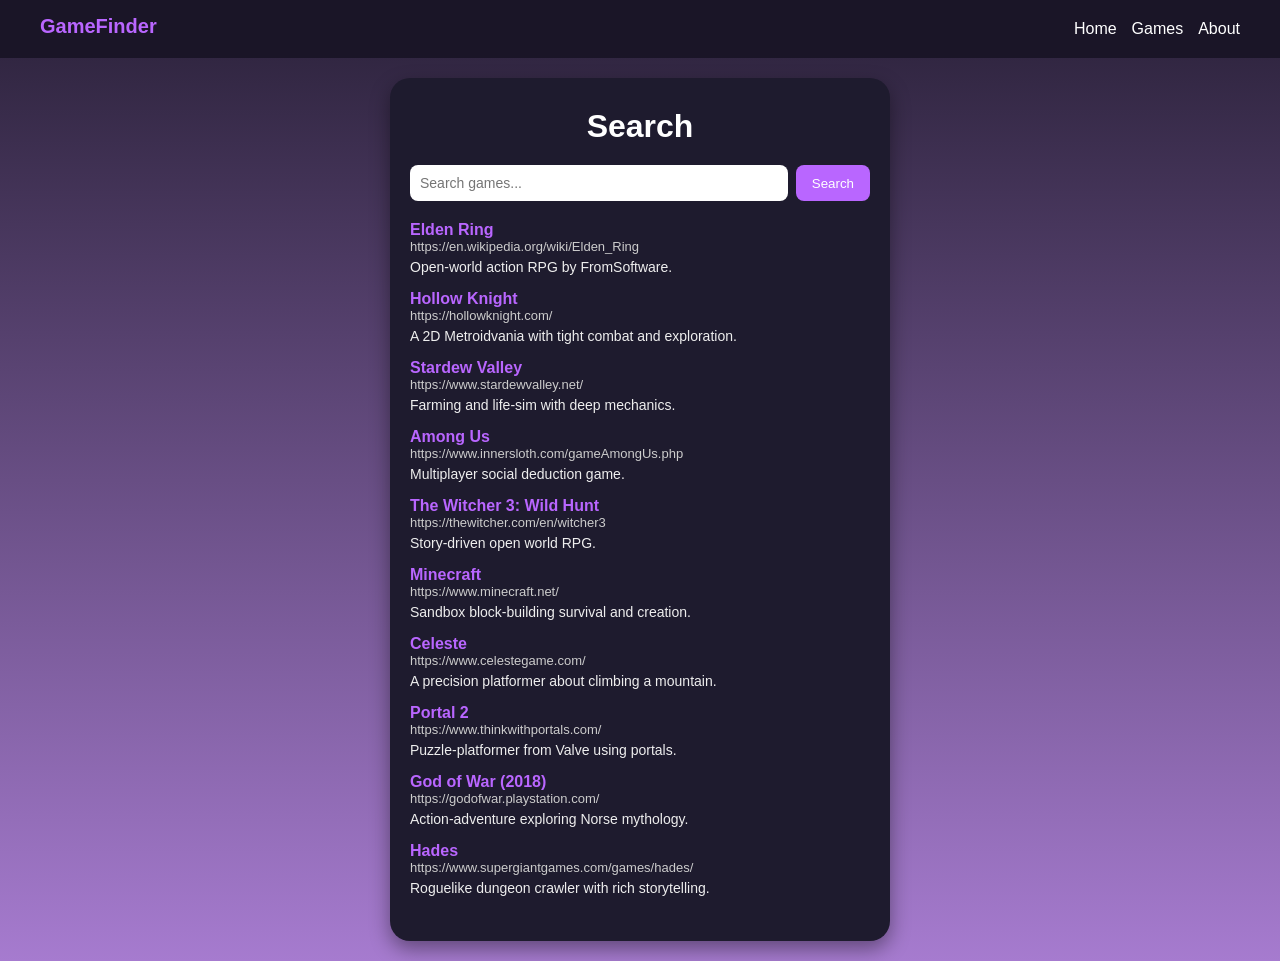
<file: index.csr.html>
<!doctype html>
<html lang="en" data-beasties-container="">
<head><base href="https://HannahP9.github.io/PALOT_APPDEV1_MG_SEARCH/">
  <meta charset="utf-8">
  <title>APPDEV1_MG_SEARCH</title>
  <meta name="viewport" content="width=device-width, initial-scale=1">
<style>*{margin:0;padding:0;box-sizing:border-box;font-family:Arial,sans-serif}body{background:linear-gradient(to bottom,#2a2139,#a67bcf);color:#fff;min-height:100vh;display:flex;flex-direction:column}</style><link rel="stylesheet" href="styles-EGAKTCFW.css" media="print" onload="this.media='all'"><noscript><link rel="stylesheet" href="styles-EGAKTCFW.css"></noscript></head>
<body ngcm="">
  <app-root></app-root>
<script src="polyfills-5CFQRCPP.js" type="module"></script><script src="main-IDQKVXNB.js" type="module"></script></body>
</html>
</file>
<file: styles-EGAKTCFW.css>
*{margin:0;padding:0;box-sizing:border-box;font-family:Arial,sans-serif}body{background:linear-gradient(to bottom,#2a2139,#a67bcf);color:#fff;min-height:100vh;display:flex;flex-direction:column}.header{background-color:#1a1527;color:#b966ff;display:flex;justify-content:space-between;align-items:center;padding:15px 40px;flex-wrap:wrap}.header .logo{font-size:20px;font-weight:700;margin-bottom:5px}.nav{display:flex;gap:15px;flex-wrap:wrap}.nav a{color:#fff;text-decoration:none;transition:color .3s}.nav a:hover{color:#b966ff}.container{flex:1;display:flex;justify-content:center;align-items:center;padding:20px}.card{background:#1e1b2e;padding:30px 20px;border-radius:20px;text-align:center;max-width:500px;width:100%;box-shadow:0 8px 20px #0006}.card h1{margin-bottom:20px;color:#fff}.search-row{display:flex;gap:8px;margin-bottom:20px}.search-input{flex:1;padding:10px;border-radius:8px;border:none;font-size:14px}.search-button{padding:10px 16px;border-radius:8px;border:none;background:#b966ff;color:#fff;cursor:pointer;transition:.3s}.search-button:hover{background:#9c4ed8}.result-item{text-align:left;margin:15px 0}.result-title a{color:#b966ff;font-weight:700;text-decoration:none}.result-title a:hover{text-decoration:underline}.result-url{font-size:13px;color:#ccc}.result-desc{font-size:14px;margin-top:5px;color:#eee}.no-results{margin-top:15px;color:#bbb;text-align:center}@media (max-width: 600px){.header{padding:10px 15px;flex-direction:column;align-items:flex-start}.header .logo{font-size:18px}.nav{justify-content:flex-start;gap:10px;margin-top:5px}.card{padding:20px 15px;max-width:100%}}
</file>
